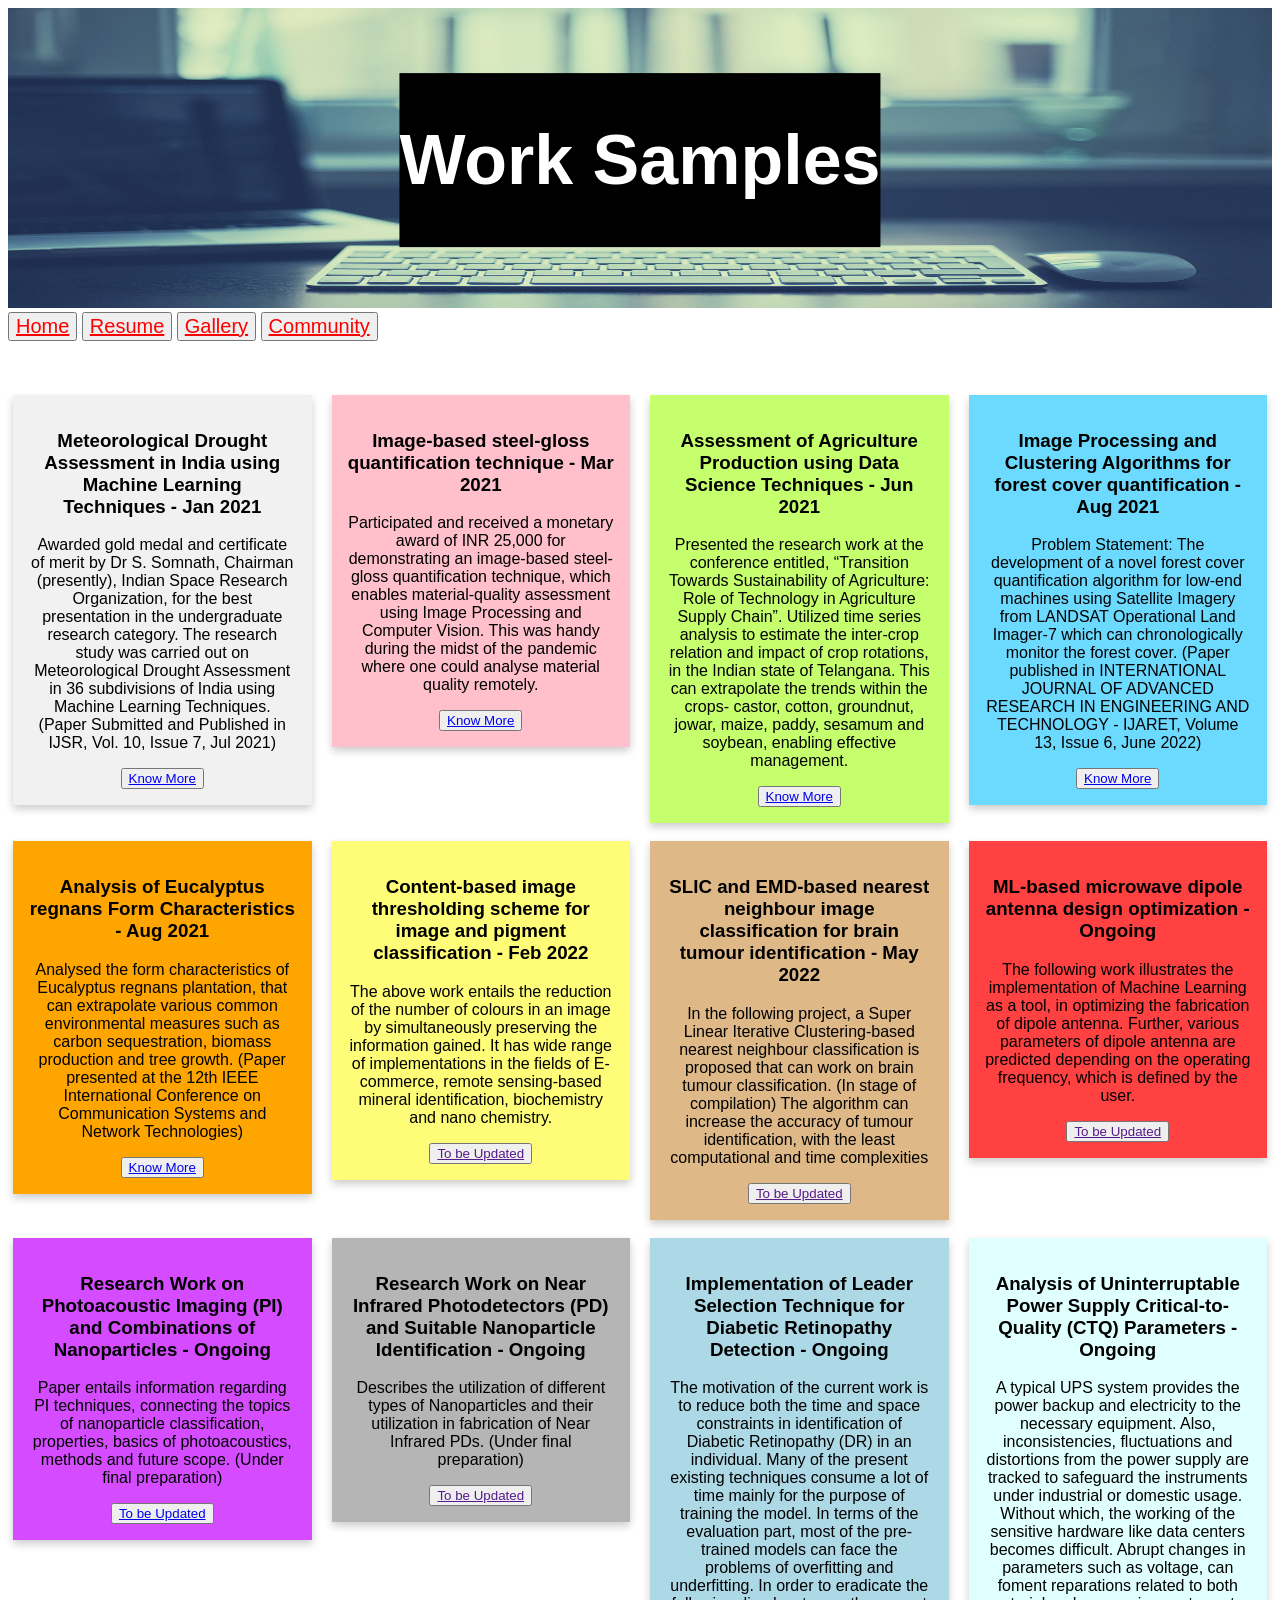
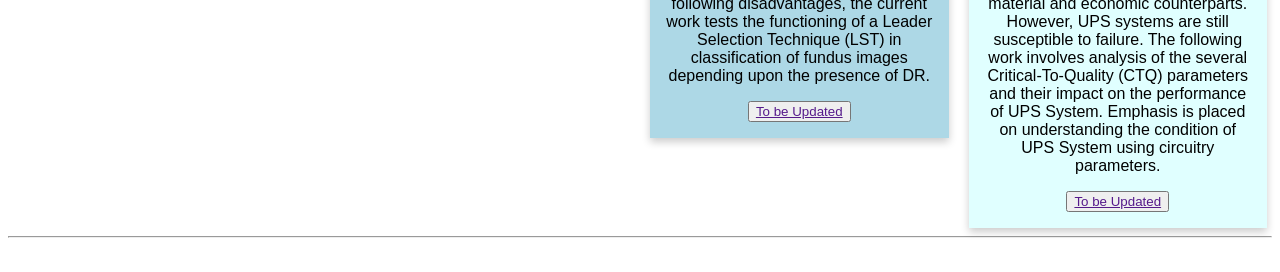
<file: page2.html>
<!DOCTYPE html>
<html lang="en">

<head>
    <meta charset="UTF-8">
    <meta http-equiv="X-UA-Compatible" content="IE=edge">
    <meta name="viewport" content="width=device-width, initial-scale=1.0">
    <title>Work Samples</title>
    <link rel="stylesheet" href="style1.css">
</head>

<body>
    <header>
        <div class="cont">
            <img src="/images/worksamplesPIC.jpeg" alt="Snow" style=" width: 100%; height: 300px;">
            <div class="text-block">
                <h1 style="font-size: 70px; overflow: hidden">Work Samples</h1>
            </div>
        </div>
        <button>
            <span style="color: seashell;">
                <a href="index.html" style="color: red; font-size: 20px;">Home</a>
            </span>
        </button>
        <button>
            <span style="color: seashell;">
                <a href="page3.html" style="color: red; font-size: 20px;">Resume</a>
            </span>
        </button>
        <button>
            <span style="color: seashell;">
                <a href="page4.html" style="color: red; font-size: 20px;">Gallery</a>
            </span>
        </button>
        <button>
            <span style="color: seashell;">
                <a href="page5.html" style="color: red; font-size: 20px;">Community</a>
            </span>
          </button>
    </header>
    <main>
<br>
<br>



<br>
<div class="row">
    <div class="column">
      <div class="card">
        <h3>Meteorological Drought Assessment in India using Machine Learning Techniques - Jan 2021</h3>
        <p> 	Awarded gold medal and certificate of merit by Dr S. Somnath, Chairman (presently), Indian Space Research Organization, for the best presentation in the undergraduate research category.
            	The research study was carried out on Meteorological Drought Assessment in 36 subdivisions of India using Machine Learning Techniques. (Paper Submitted and Published in IJSR, Vol. 10, Issue 7, Jul 2021)
            </p>
            <div class="button">
                <button>
                  <span >
                      <a href="https://www.academia.edu/50633753/Meteorological_Drought_Assessment_in_India_using_Machine_Learning_Techniques?source=swp_share" target="_blank">Know More</a>
                  </span>
              </button>
            </div>
      </div>
    </div>
    <div class="column">
      <div class="card" style="background-color: pink
      "><h3>Image-based steel-gloss quantification technique - Mar 2021</h3><p> 	Participated and received a monetary award of INR 25,000 for demonstrating an image-based steel-gloss quantification technique, which enables material-quality assessment using Image Processing and Computer Vision. This was handy during the midst of the pandemic where one could analyse material quality remotely.</p> <div class="button">
                <button>
                  <span >
                      <a href="https://tatainnoverse.com/solverhunt10/" target="_blank">Know More</a>
                  </span>
              </button>
            </div></div>
    </div>
    <div class="column">
      <div class="card"  style="background-color: rgb(197, 255, 109)"><h3>Assessment of Agriculture Production using Data Science Techniques - Jun 2021</h3><p> 	Presented the research work at the conference entitled, “Transition Towards Sustainability of Agriculture: Role of Technology in Agriculture Supply Chain”.
        	Utilized time series analysis to estimate the inter-crop relation and impact of crop rotations, in the Indian state of Telangana. This can extrapolate the trends within the crops- castor, cotton, groundnut, jowar, maize, paddy, sesamum and soybean, enabling effective management.
        </p><div class="button">
          <button>
            <span >
                <a href="https://www.youtube-nocookie.com/embed/MMHHTutaHXI?controls=0&amp;start=20582" target="_blank">Know More</a>
            </span>
        </button>
      </div></div>
    </div>
    <div class="column">
      <div class="card" style="background-color: rgb(108, 218, 255)"><h3>Image Processing and Clustering Algorithms for forest cover quantification - Aug 2021</h3><p>Problem Statement:
        The development of a novel forest cover quantification algorithm for low-end machines using Satellite Imagery from LANDSAT Operational Land Imager-7 which can chronologically monitor the forest cover. (Paper published in INTERNATIONAL JOURNAL OF ADVANCED RESEARCH IN ENGINEERING AND TECHNOLOGY - IJARET, Volume 13, Issue 6, June 2022)
        </p><div class="button">
          <button>
            <span >
                <a href="https://iaeme.com/MasterAdmin/Journal_uploads/IJARET/VOLUME_13_ISSUE_6/IJARET_13_06_002.pdf" target="_blank">Know More</a>
            </span>
        </button>
      </div></div>
    </div>
  </div>

  <br>
         
  <div class="row">
    <div class="column">
      <div class="card" style="background-color: orange">
        <h3>Analysis of Eucalyptus regnans Form Characteristics - Aug 2021</h3>
        <p> 		Analysed the form characteristics of Eucalyptus regnans plantation, that can extrapolate various common environmental measures such as carbon sequestration, biomass production and tree growth. (Paper presented at the 12th IEEE International Conference on Communication Systems and Network Technologies)
            </p><div class="button">
              <button>
                <span >
                    <a href="https://ieeexplore.ieee.org/document/9787575" target="_blank">Know More</a>
                </span>
            </button>
          </div>
      </div>
    </div>
    <div class="column">
      <div class="card" style="background-color:rgb(255, 253, 119)
      "><h3>Content-based image thresholding scheme for image and pigment classification - Feb 2022</h3><p>	The above work entails the reduction of the number of colours in an image by simultaneously preserving the information gained.  It has wide range of implementations in the fields of E-commerce, remote sensing-based mineral identification, biochemistry and nano chemistry.</p><div class="button">
                <button>
                  <span >
                      <a href="" target="_blank">To be Updated</a>
                  </span>
              </button>
            </div></div>
    </div>
    <div class="column">
      <div class="card"  style="background-color: burlywood"><h3>SLIC and EMD-based nearest neighbour image classification for brain tumour identification - May 2022</h3><p> 	 	In the following project, a Super Linear Iterative Clustering-based nearest neighbour classification is proposed that can work on brain tumour classification. (In stage of compilation)
        The algorithm can increase the accuracy of tumour identification, with the least computational and time complexities
        
        </p><div class="button">
          <button>
            <span >
                <a href="" target="_blank">To be Updated</a>
            </span>
        </button>
      </div></div>
    </div>
    <div class="column">
      <div class="card" style="background-color:rgb(255, 65, 65)"><h3>ML-based microwave dipole antenna design optimization - Ongoing</h3><p>The following work illustrates the implementation of Machine Learning as a tool, in optimizing the fabrication of dipole antenna. Further, various parameters of dipole antenna are predicted depending on the operating frequency, which is defined by the user.
        </p><div class="button">
          <button>
            <span >
                <a href="" target="_blank">To be Updated</a>
            </span>
        </button>
      </div></div>
    </div>
  </div>

  <br>

  <div class="row">
    <div class="column">
      <div class="card" style="background-color: rgb(213, 75, 255)">
        <h3>Research Work on Photoacoustic Imaging (PI) and Combinations of Nanoparticles - Ongoing</h3>
        <p> 		 	Paper entails information regarding PI techniques, connecting the topics of nanoparticle classification, properties, basics of photoacoustics, methods and future scope. (Under final preparation)
            </p><div class="button">
              <button>
                <span >
                    <a href="To be Updated" target="_blank">To be Updated</a>
                </span>
            </button>
          </div>
      </div>
    </div>
    <div class="column">
      <div class="card" style="background-color:rgb(181, 181, 181)
      "><h3>Research Work on Near Infrared Photodetectors (PD) and Suitable Nanoparticle Identification - Ongoing</h3><p>	 	Describes the utilization of different types of Nanoparticles and their utilization in fabrication of Near Infrared PDs. (Under final preparation)</p><div class="button">
                <button>
                  <span >
                      <a href="" target="_blank">To be Updated</a>
                  </span>
              </button>
            </div></div>
    </div>
    <div class="column">
      <div class="card"  style="background-color: lightblue"><h3>Implementation of Leader Selection Technique for Diabetic Retinopathy Detection - Ongoing</h3><p> 	 The motivation of the current work is to reduce both the time and space constraints in identification of Diabetic Retinopathy (DR) in an individual. Many of the present existing techniques consume a lot of time mainly for the purpose of training the model. In terms of the evaluation part, most of the pre-trained models can face the problems of overfitting and underfitting. In order to eradicate the following disadvantages, the current work tests the functioning of  a Leader Selection Technique (LST) in classification of fundus images depending upon the presence of DR.
        
        </p><div class="button">
          <button>
            <span >
                <a href="" target="_blank">To be Updated</a>
            </span>
        </button>
      </div></div>
    </div>
    <div class="column">
      <div class="card" style="background-color:lightcyan"><h3>Analysis of Uninterruptable Power Supply Critical-to-Quality (CTQ) Parameters - Ongoing</h3><p>A typical UPS system provides the power backup and electricity to the necessary equipment. Also, inconsistencies, fluctuations and distortions from the power supply are tracked to safeguard the instruments under industrial or domestic usage. Without which, the working of the sensitive hardware like data centers becomes difficult. Abrupt changes in parameters such as voltage, can foment reparations related to both material and economic counterparts. However, UPS systems are still susceptible to failure. The following work involves analysis of the several Critical-To-Quality (CTQ) parameters and their impact on the performance of UPS System. Emphasis is placed on understanding the condition of UPS System using circuitry parameters.
        </p><div class="button">
          <button>
            <span >
                <a href="" target="_blank">To be Updated</a>
            </span>
        </button>
      </div></div>
    </div>
  </div>


    </main>
    <hr>
    <br>
    <footer>

    </footer>

</body>
</file>
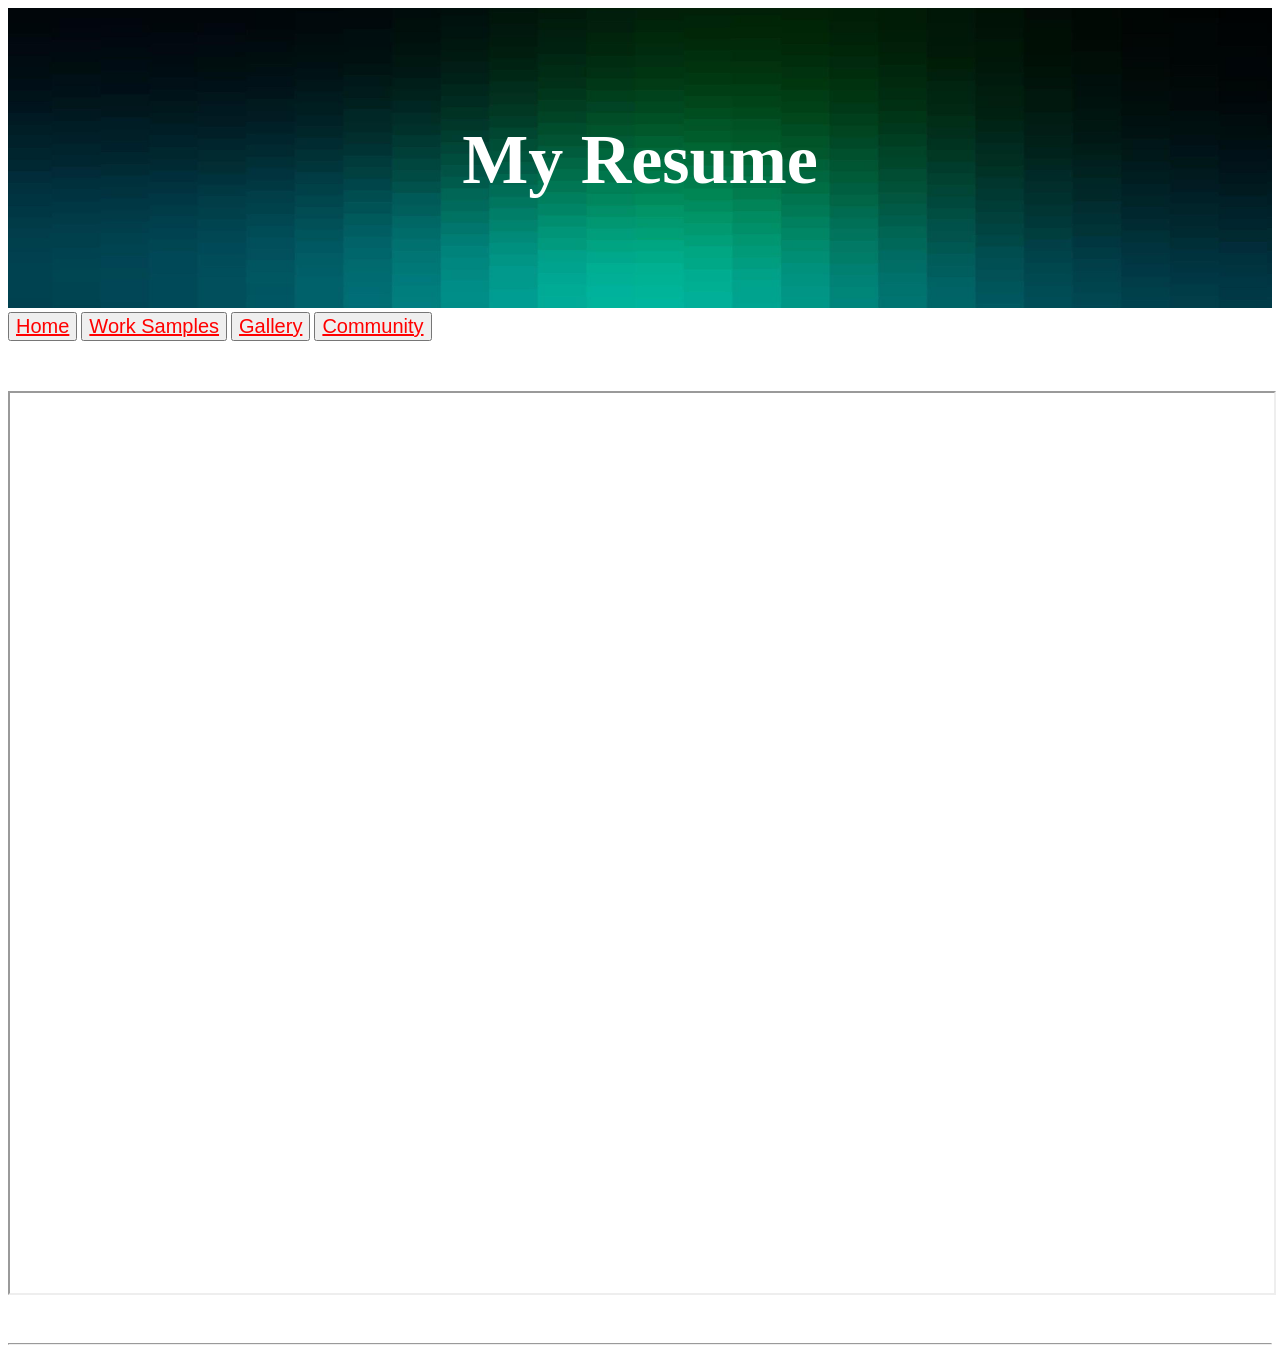
<file: page3.html>
<!DOCTYPE html>
<html lang="en">
<head>
    <meta charset="UTF-8">
    <meta http-equiv="X-UA-Compatible" content="IE=edge">
    <meta name="viewport" content="width=device-width, initial-scale=1.0">
    <title>Resume</title>
    <link rel="stylesheet" href="style2.css">
</head>
<body>
    <header class="dochead">
        <div class="contai">
            <img src="/images/resumefinal.png" alt="Snow" style=" width: 100%; height: 300px;">
            <div class="text-block">
                <h1 style="font-size: 70px; color: white;">My Resume</h1>
            </div>
        </div>
        <button>
            <span style="color: seashell;">
                <a href="index.html" style="color: red; font-size: 20px;">Home</a>
            </span>
        </button>
        <button>
            <span style="color: seashell;">
            <a href="page2.html" style="color: red; font-size: 20px;">Work Samples</a>
        </span>
        </button>
        <button>
            <span style="color: seashell;">
                <a href="page4.html" style="color: red; font-size: 20px;">Gallery</a>
            </span>
        </button>
        <button>
            <span style="color: seashell;">
                <a href="page5.html" style="color: red; font-size: 20px;">Community</a>
            </span>
        </button>
    </header>
    <main>
<iframe src="https://drive.google.com/file/d/1xbvz2L6e4zjDbGVcaMtfd6WDg2M8_a8W/preview" width="100%" height="900" allow="autoplay"></iframe>
    </main>
    <br>
    <br>
    <hr>
    
</body>
</html>
</file>
<file: style1.css>
.cont {
    position: relative;
  }
  
  /* Bottom right text */
  .text-block {
    position: absolute;
    top: 50%;
    left: 50%;
    transform: translate(-50%, -50%);
    background-color: black;
    color: white;
    
  }

  .c
  {
      max-width: 1400px;
      margin: 40px auto 20px;
      margin-top: 100px;
      margin-bottom: 45px;
  }

  * {
    box-sizing: border-box;
  }
  
  * {
    box-sizing: border-box;
  }
  
  body {
    font-family: Arial, Helvetica, sans-serif;
  }
  
  /* Float four columns side by side */
  .column {
    float: left;
    width: 25%;
    padding: 0 10px;
  }
  
  /* Remove extra left and right margins, due to padding in columns */
  .row {margin: 0 -5px;}
  
  /* Clear floats after the columns */
  .row:after {
    content: "";
    display: table;
    clear: both;
  }
  
  /* Style the counter cards */
  .card {
    box-shadow: 0 4px 8px 0 rgba(0, 0, 0, 0.2); /* this adds the "card" effect */
    padding: 16px;
    text-align: center;
    background-color: #f1f1f1;
  }
  
  /* Responsive columns - one column layout (vertical) on small screens */
  @media screen and (max-width: 600px) {
    .column {
      width: 100%;
      display: block;
      margin-bottom: 20px;
    }
  }


  card {
    padding-left: 20px;
    padding-right: 20px;
    box-shadow: 0 0px 20px 0 rgba(0,0,0,0.2);
    background-color: rgba(0,0,0,0.2);
    transition: 0.3s;
 }
</file>
<file: style2.css>
.contai {
    position: relative;
  }
  
  /* Bottom right text */
  .text-block {
    position: absolute;
    top: 50%;
    left: 50%;
    transform: translate(-50%, -50%);
    color: rgb(68, 68, 68);
    
  }

  .dochead
  {
      margin-bottom: 50px;
  }
</file>
